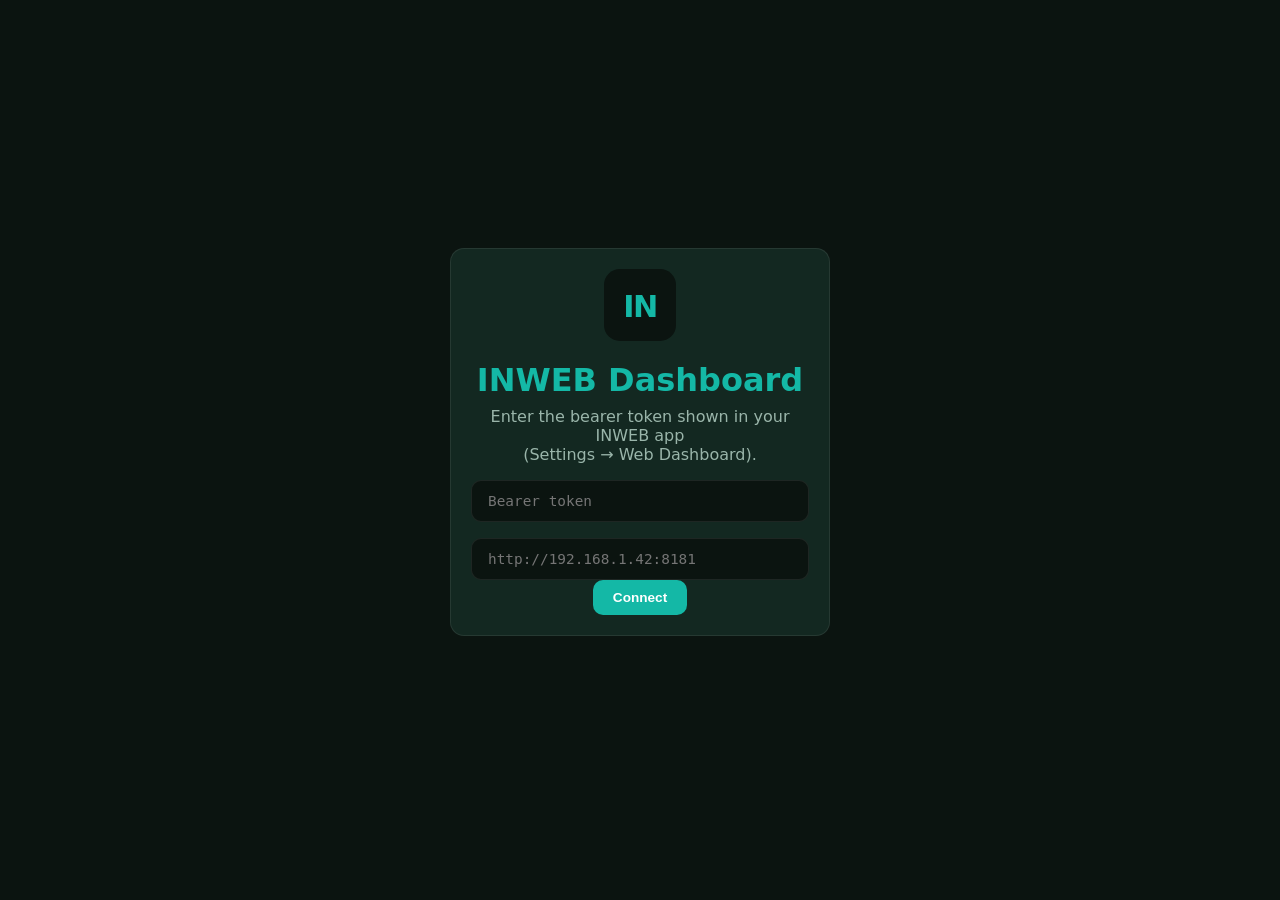
<file: app/src/main/assets/inweb_dashboard/index.html>
<!doctype html>
<html lang="en">
<head>
<meta charset="utf-8">
<meta name="viewport" content="width=device-width,initial-scale=1,viewport-fit=cover">
<meta name="theme-color" content="#0B1410">
<title>INWEB Dashboard</title>
<link rel="manifest" href="manifest.json">
<link rel="icon" type="image/svg+xml" href="favicon.svg">
<link rel="stylesheet" href="app.css">
</head>
<body>
<div id="app">
    <!-- Login gate — shown when no valid token in localStorage -->
    <div id="loginGate" class="gate hidden">
        <div class="card gate-card">
            <img src="favicon.svg" width="72" height="72" alt="INWEB">
            <h1>INWEB Dashboard</h1>
            <p class="muted">Enter the bearer token shown in your INWEB app<br>
                (Settings → Web Dashboard).</p>
            <input id="tokenInput" type="password" placeholder="Bearer token" autocomplete="off">
            <input id="hostInput" type="text" placeholder="http://192.168.1.42:8181" autocomplete="off">
            <button id="loginBtn" class="btn-primary">Connect</button>
            <p id="loginError" class="error hidden"></p>
        </div>
    </div>

    <!-- Main dashboard shell -->
    <div id="dashboard" class="hidden">
        <header class="topbar">
            <div class="brand">🌐 INWEB Dashboard</div>
            <div class="status-pill" id="statusPill">Connecting…</div>
            <button id="logoutBtn" class="icon-btn" title="Logout">⏻</button>
        </header>

        <nav class="tabs">
            <button class="tab active" data-tab="overview">📊 Overview</button>
            <button class="tab" data-tab="sites">🌐 Sites</button>
            <button class="tab" data-tab="hosts">🏠 Hosts</button>
            <button class="tab" data-tab="logs">📄 Logs</button>
            <button class="tab" data-tab="settings">⚙️ Settings</button>
        </nav>

        <!-- ─── Overview tab ─── -->
        <section data-panel="overview" class="panel active">
            <div class="grid-2">
                <div class="card stat">
                    <div class="stat-label">Web Server</div>
                    <div class="stat-value" id="engineName">—</div>
                    <div class="stat-sub" id="engineUrl">—</div>
                </div>
                <div class="card stat">
                    <div class="stat-label">Local IP</div>
                    <div class="stat-value" id="localIp">—</div>
                    <div class="stat-sub" id="ssid">—</div>
                </div>
                <div class="card stat">
                    <div class="stat-label">CPU</div>
                    <div class="stat-value"><span id="cpuVal">—</span>%</div>
                    <div class="bar"><span id="cpuBar" style="width:0%"></span></div>
                </div>
                <div class="card stat">
                    <div class="stat-label">RAM</div>
                    <div class="stat-value" id="ramVal">—</div>
                    <div class="bar"><span id="ramBar" style="width:0%"></span></div>
                </div>
            </div>

            <div class="card action-card">
                <h3>⚡ Quick actions</h3>
                <button class="btn-secondary" data-svc="nginx"   data-op="start">Start Web Server</button>
                <button class="btn-secondary" data-svc="nginx"   data-op="stop">Stop Web Server</button>
                <button class="btn-secondary" data-svc="mysql"   data-op="start">Start MariaDB</button>
                <button class="btn-secondary" data-svc="mysql"   data-op="stop">Stop MariaDB</button>
            </div>
        </section>

        <!-- ─── Sites tab ─── -->
        <section data-panel="sites" class="panel">
            <div class="section-header">
                <h2>Virtual Hosts</h2>
                <button class="btn-primary" id="addSiteBtn">+ New site</button>
            </div>
            <div id="sitesList" class="list"></div>
        </section>

        <!-- ─── Hosts tab ─── -->
        <section data-panel="hosts" class="panel">
            <div class="section-header">
                <h2>Custom DNS Mappings</h2>
                <button class="btn-primary" id="addHostBtn">+ New mapping</button>
            </div>
            <div id="hostsList" class="list"></div>
        </section>

        <!-- ─── Logs tab ─── -->
        <section data-panel="logs" class="panel">
            <div class="section-header">
                <h2>Live Logs</h2>
                <select id="logFile">
                    <option value="access">access.log</option>
                    <option value="error">error.log</option>
                    <option value="php-fpm.error">php-fpm.error.log</option>
                </select>
            </div>
            <pre id="logConsole"></pre>
        </section>

        <!-- ─── Settings tab ─── -->
        <section data-panel="settings" class="panel">
            <h2>Server Preferences</h2>
            <div id="settingsForm" class="card"></div>
        </section>
    </div>
</div>
<script src="app.js" defer></script>
</body>
</html>
</file>
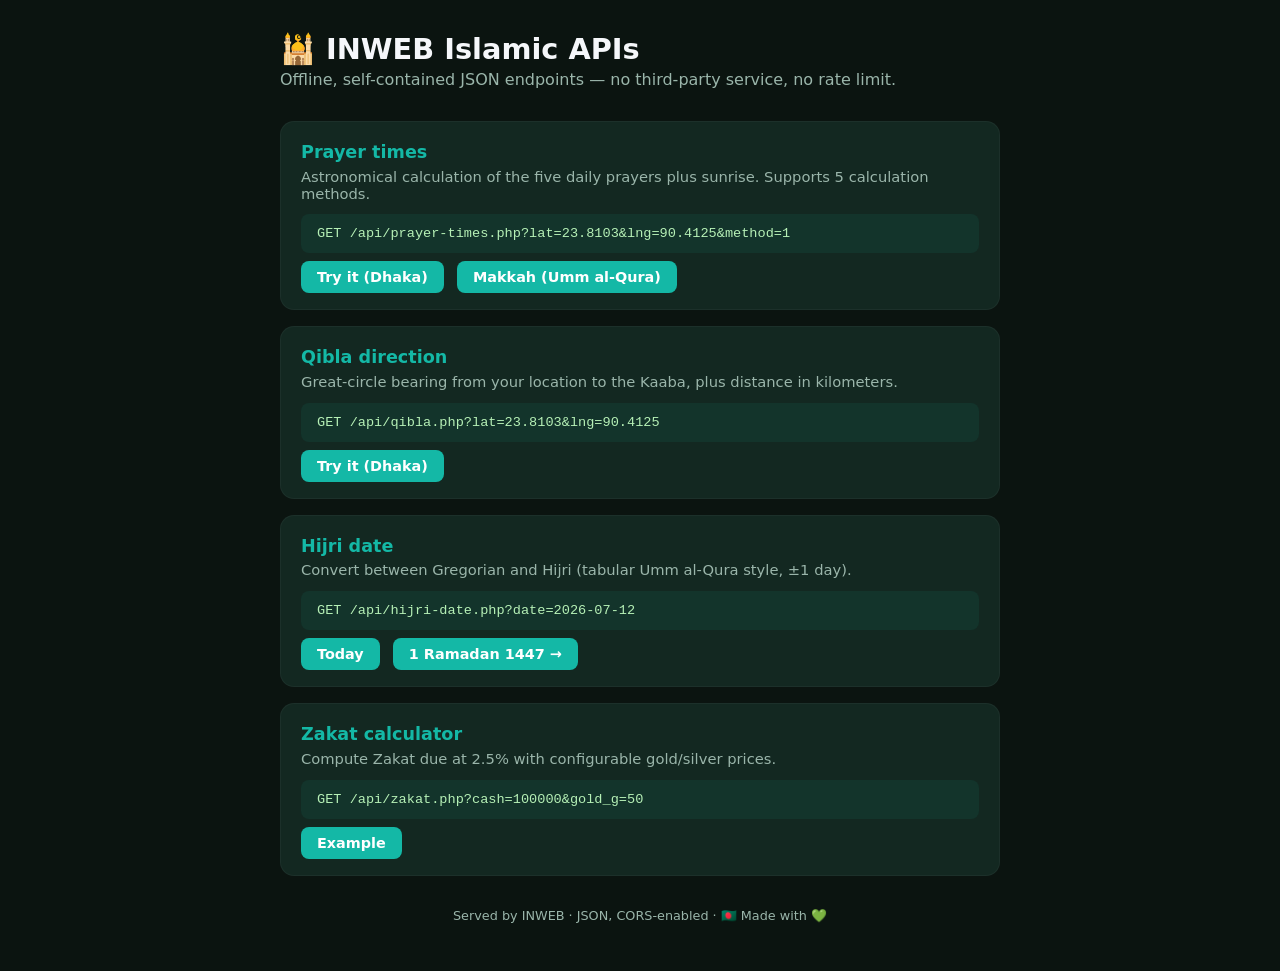
<file: app/src/main/assets/islamic_apis/index.html>
<!doctype html>
<html lang="en">
<head>
<meta charset="utf-8">
<title>INWEB Islamic APIs</title>
<meta name="viewport" content="width=device-width, initial-scale=1">
<style>
:root { --bg:#0B1410; --card:#132821; --accent:#14B8A6; --text:#F5F7FA; --muted:#9AB5AA; }
* { box-sizing: border-box; }
body { font-family: system-ui, -apple-system, "Segoe UI", sans-serif;
       background: var(--bg); color: var(--text); margin: 0; padding: 2rem 1rem;
       display: flex; flex-direction: column; align-items: center; }
main { width: 100%; max-width: 720px; }
h1 { font-size: 1.8rem; margin: 0 0 .25rem; }
p.tag { color: var(--muted); margin: 0 0 2rem; }
.card { background: var(--card); border-radius: 14px; padding: 1.25rem 1.25rem 1rem;
        margin-bottom: 1rem; border: 1px solid rgba(255,255,255,.04); }
.card h2 { margin: 0 0 .35rem; font-size: 1.1rem; color: var(--accent); }
.card p  { margin: 0 0 .8rem; color: var(--muted); font-size: .92rem; }
code, pre { font-family: ui-monospace, SFMono-Regular, Menlo, monospace;
            background: rgba(20,184,166,.08); color: #B6F0B6;
            padding: 2px 6px; border-radius: 4px; font-size: .85rem; }
pre { padding: .75rem 1rem; border-radius: 8px; overflow-x: auto; margin: 0 0 .5rem; }
.tryit { display: inline-block; background: var(--accent); color: white;
         padding: .5rem 1rem; border-radius: 8px; text-decoration: none;
         font-size: .9rem; font-weight: 600; margin-right: .5rem; }
.footer { color: var(--muted); font-size: .8rem; text-align: center;
          margin-top: 2rem; }
</style>
</head>
<body>
<main>
  <h1>🕌 INWEB Islamic APIs</h1>
  <p class="tag">Offline, self-contained JSON endpoints — no third-party service, no rate limit.</p>

  <div class="card">
    <h2>Prayer times</h2>
    <p>Astronomical calculation of the five daily prayers plus sunrise. Supports 5 calculation methods.</p>
    <pre>GET /api/prayer-times.php?lat=23.8103&amp;lng=90.4125&amp;method=1</pre>
    <a class="tryit" href="prayer-times.php?lat=23.8103&lng=90.4125">Try it (Dhaka)</a>
    <a class="tryit" href="prayer-times.php?lat=21.4225&lng=39.8262&method=4">Makkah (Umm al-Qura)</a>
  </div>

  <div class="card">
    <h2>Qibla direction</h2>
    <p>Great-circle bearing from your location to the Kaaba, plus distance in kilometers.</p>
    <pre>GET /api/qibla.php?lat=23.8103&amp;lng=90.4125</pre>
    <a class="tryit" href="qibla.php?lat=23.8103&lng=90.4125">Try it (Dhaka)</a>
  </div>

  <div class="card">
    <h2>Hijri date</h2>
    <p>Convert between Gregorian and Hijri (tabular Umm al-Qura style, ±1 day).</p>
    <pre>GET /api/hijri-date.php?date=2026-07-12</pre>
    <a class="tryit" href="hijri-date.php">Today</a>
    <a class="tryit" href="hijri-date.php?hijri=1447-09-01">1 Ramadan 1447 →</a>
  </div>

  <div class="card">
    <h2>Zakat calculator</h2>
    <p>Compute Zakat due at 2.5% with configurable gold/silver prices.</p>
    <pre>GET /api/zakat.php?cash=100000&amp;gold_g=50</pre>
    <a class="tryit" href="zakat.php?cash=100000&gold_g=50&silver_g=200">Example</a>
  </div>

  <p class="footer">Served by INWEB · JSON, CORS-enabled · 🇧🇩 Made with 💚</p>
</main>
</body>
</html>
</file>
<file: app/src/main/assets/inweb_dashboard/app.css>
/* INWEB Web Dashboard — same design language as the Android app.
   Deep forest green, emerald/teal accents, monospace tech labels. */

:root {
    --bg:          #0B1410;
    --surface:     #132821;
    --surface-2:   #1a3529;
    --accent:      #14B8A6;
    --accent-dark: #0F766E;
    --emerald:     #10B981;
    --amber:       #F59E0B;
    --red:         #EF4444;
    --text:        #F5F7FA;
    --muted:       #9AB5AA;
    --border:      rgba(255,255,255,.08);
}

* { box-sizing: border-box; margin: 0; padding: 0; }

body {
    font-family: -apple-system, system-ui, "Segoe UI", Roboto, sans-serif;
    background: var(--bg);
    color: var(--text);
    min-height: 100vh;
    -webkit-font-smoothing: antialiased;
}

.hidden { display: none !important; }
.muted  { color: var(--muted); }
.error  { color: var(--red); }

/* ---------- Login gate ---------- */

.gate {
    min-height: 100vh;
    display: grid;
    place-items: center;
    padding: 2rem;
}

.gate-card {
    max-width: 380px;
    width: 100%;
    text-align: center;
    padding: 2.5rem 2rem;
}

.gate-card h1 { margin: 1rem 0 .5rem; color: var(--accent); }
.gate-card input {
    display: block;
    width: 100%;
    padding: .75rem 1rem;
    background: var(--bg);
    color: var(--text);
    border: 1px solid var(--border);
    border-radius: 10px;
    font-family: ui-monospace, monospace;
    font-size: .9rem;
    margin-top: 1rem;
}

/* ---------- Top bar ---------- */

.topbar {
    display: flex;
    align-items: center;
    gap: 1rem;
    padding: 1rem 1.5rem;
    background: var(--surface);
    border-bottom: 1px solid var(--border);
    position: sticky;
    top: 0; z-index: 10;
}

.brand {
    font-size: 1.1rem;
    font-weight: 700;
    color: var(--text);
    flex: 1;
}

.status-pill {
    padding: .35rem .75rem;
    background: var(--emerald);
    color: white;
    border-radius: 12px;
    font-size: .75rem;
    font-weight: 700;
    letter-spacing: .05em;
}
.status-pill.offline { background: var(--red); }

.icon-btn {
    background: transparent;
    color: var(--muted);
    border: none;
    font-size: 1.4rem;
    cursor: pointer;
    padding: .25rem .5rem;
}
.icon-btn:hover { color: var(--red); }

/* ---------- Tabs ---------- */

.tabs {
    display: flex;
    gap: .25rem;
    padding: .5rem 1rem;
    background: var(--surface);
    border-bottom: 1px solid var(--border);
    overflow-x: auto;
}

.tab {
    background: transparent;
    color: var(--muted);
    border: none;
    padding: .6rem 1rem;
    border-radius: 8px;
    cursor: pointer;
    white-space: nowrap;
    font-size: .9rem;
    transition: all .15s;
}
.tab:hover  { color: var(--text); background: var(--surface-2); }
.tab.active { color: var(--text); background: var(--surface-2); font-weight: 700; }

/* ---------- Panels ---------- */

.panel {
    display: none;
    max-width: 900px;
    margin: 0 auto;
    padding: 1.5rem;
}
.panel.active { display: block; }

.section-header {
    display: flex;
    justify-content: space-between;
    align-items: center;
    margin-bottom: 1rem;
}
.section-header h2 { font-size: 1.1rem; }

/* ---------- Cards ---------- */

.card {
    background: var(--surface);
    border: 1px solid var(--border);
    border-radius: 14px;
    padding: 1.25rem;
    margin-bottom: 1rem;
}

.grid-2 {
    display: grid;
    grid-template-columns: repeat(auto-fit, minmax(160px, 1fr));
    gap: 1rem;
    margin-bottom: 1rem;
}

.stat .stat-label {
    font-size: .7rem;
    text-transform: uppercase;
    letter-spacing: .1em;
    color: var(--muted);
    margin-bottom: .35rem;
}
.stat .stat-value {
    font-size: 1.5rem;
    font-weight: 700;
    color: var(--text);
    font-family: ui-monospace, monospace;
}
.stat .stat-sub {
    font-size: .75rem;
    color: var(--muted);
    font-family: ui-monospace, monospace;
    margin-top: .25rem;
}

.bar {
    height: 4px;
    background: var(--surface-2);
    border-radius: 2px;
    overflow: hidden;
    margin-top: .5rem;
}
.bar span {
    display: block;
    height: 100%;
    background: var(--accent);
    transition: width .3s;
}

.action-card h3 { color: var(--accent); font-size: .95rem; margin-bottom: .75rem; }
.action-card button { margin: .25rem .5rem .25rem 0; }

/* ---------- List items (sites, hosts) ---------- */

.list-item {
    display: flex;
    align-items: center;
    gap: 1rem;
    padding: 1rem;
    background: var(--surface);
    border: 1px solid var(--border);
    border-radius: 14px;
    margin-bottom: .75rem;
}

.list-item .dot {
    width: 10px; height: 10px; border-radius: 50%;
    background: var(--emerald);
    flex-shrink: 0;
}
.list-item .dot.off { background: var(--red); }

.list-item .info { flex: 1; min-width: 0; }
.list-item .info .name {
    font-weight: 700;
    color: var(--text);
    font-family: ui-monospace, monospace;
}
.list-item .info .sub {
    font-size: .75rem;
    color: var(--muted);
    font-family: ui-monospace, monospace;
    margin-top: .15rem;
}

.list-item .actions button {
    background: transparent;
    color: var(--muted);
    border: none;
    font-size: 1rem;
    cursor: pointer;
    padding: .25rem .5rem;
}
.list-item .actions button:hover { color: var(--text); }
.list-item .actions .del { color: var(--red); opacity: .6; }
.list-item .actions .del:hover { opacity: 1; }

/* ---------- Buttons ---------- */

.btn-primary, .btn-secondary {
    padding: .6rem 1.25rem;
    border: none;
    border-radius: 10px;
    cursor: pointer;
    font-weight: 600;
    font-size: .85rem;
    transition: transform .1s, background .15s;
}
.btn-primary  { background: var(--accent);      color: #fff; }
.btn-primary:hover { background: var(--accent-dark); }
.btn-secondary { background: var(--surface-2); color: var(--text); }
.btn-secondary:hover { background: #234;   }
.btn-primary:active, .btn-secondary:active { transform: scale(.98); }

/* ---------- Logs console ---------- */

#logConsole {
    background: #000;
    color: #B6F0B6;
    font-family: ui-monospace, monospace;
    font-size: .75rem;
    line-height: 1.5;
    padding: 1rem;
    border-radius: 14px;
    height: 60vh;
    overflow: auto;
    white-space: pre-wrap;
    word-break: break-all;
}

/* ---------- Settings form ---------- */

#settingsForm { display: grid; gap: .75rem; }
.setting-row {
    display: flex;
    justify-content: space-between;
    align-items: center;
    gap: 1rem;
    padding: .5rem 0;
    border-bottom: 1px solid var(--border);
}
.setting-row:last-child { border: none; }
.setting-row label { color: var(--text); font-size: .9rem; }
.setting-row input, .setting-row select {
    background: var(--bg);
    color: var(--text);
    border: 1px solid var(--border);
    border-radius: 8px;
    padding: .4rem .75rem;
    font-family: ui-monospace, monospace;
    font-size: .85rem;
}

/* ---------- Mobile-friendly bits ---------- */
@media (max-width: 600px) {
    .brand { font-size: .95rem; }
    .panel { padding: 1rem; }
    .tabs { font-size: .8rem; }
}
</file>
